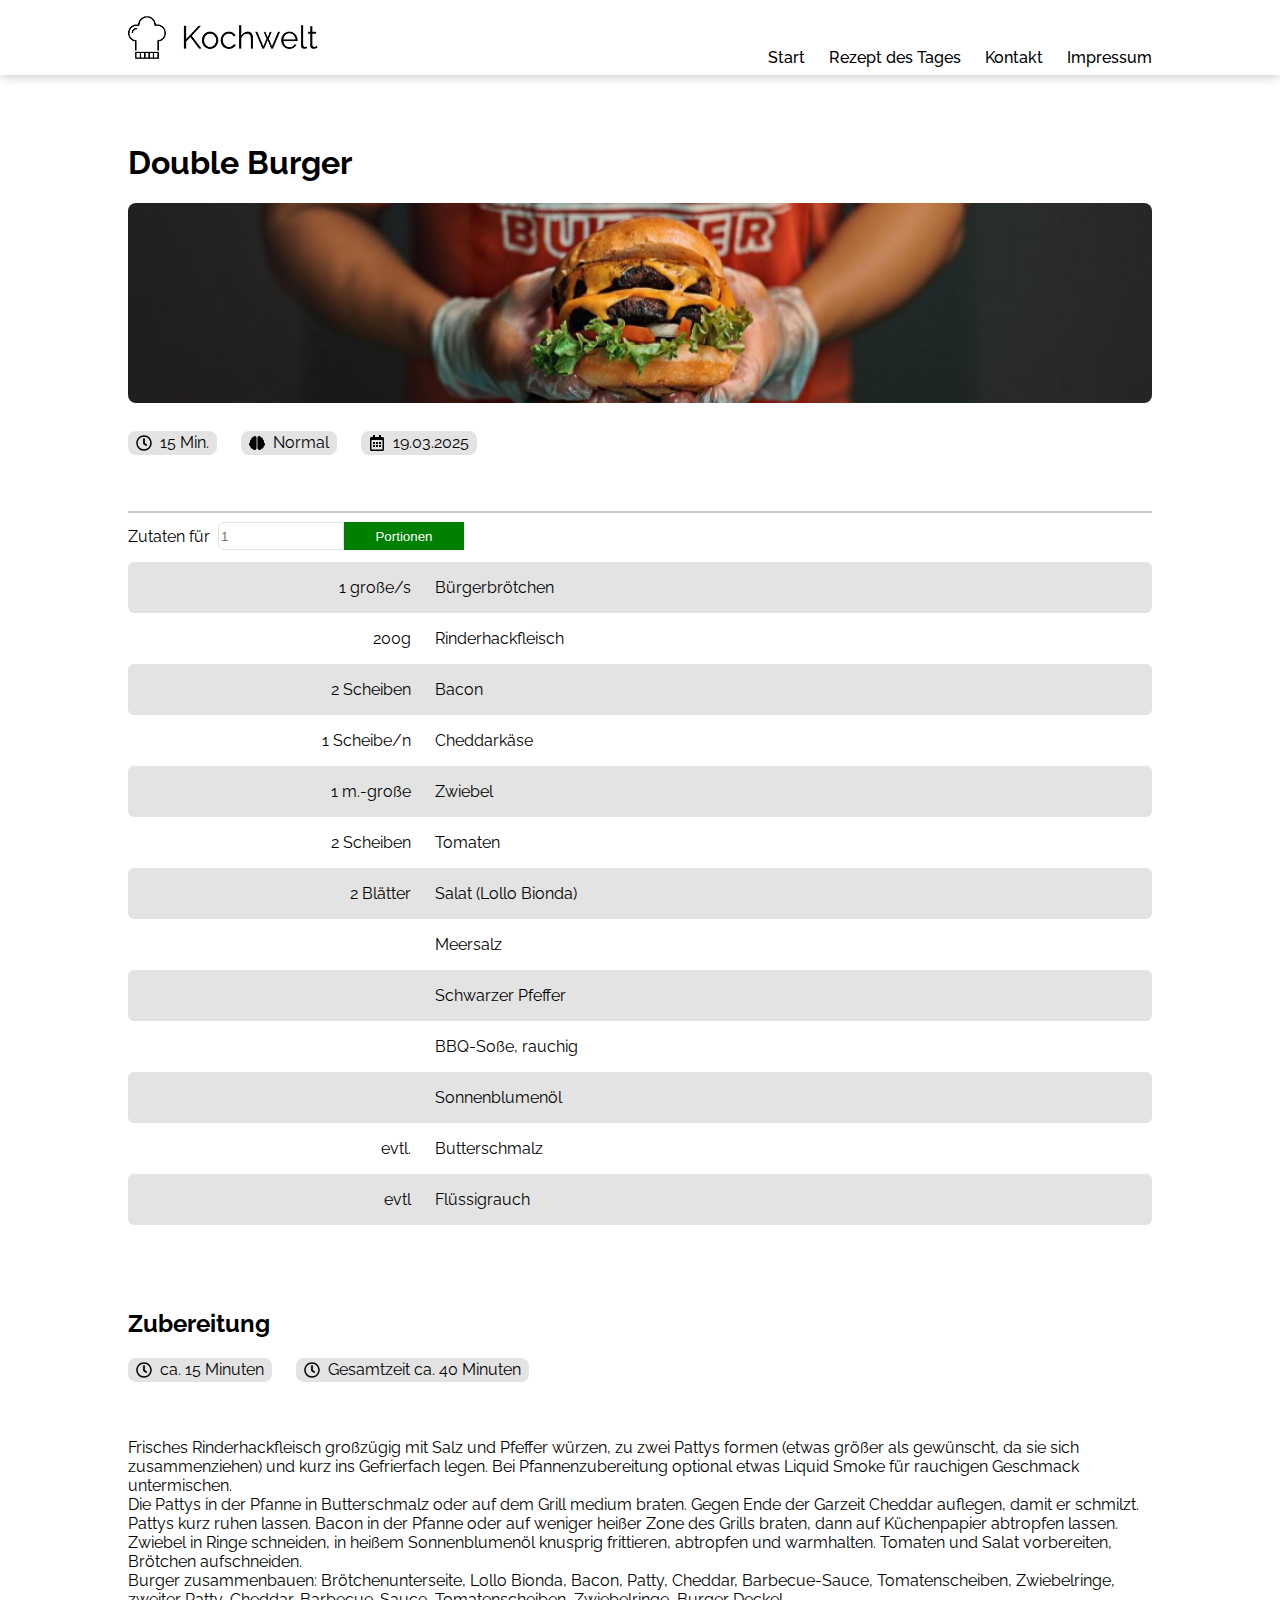
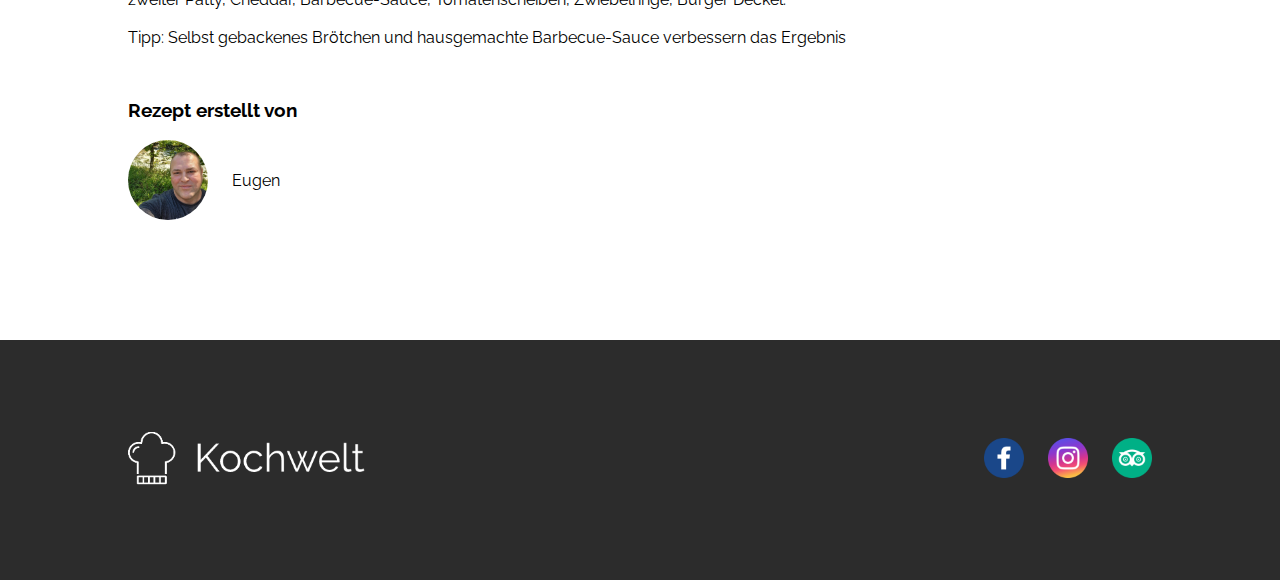
<file: html/rezeptseite_eugen.html>
<!DOCTYPE html>
<html lang="de">

<head>
    <meta charset="UTF-8">
    <meta name="viewport" content="width=device-width, initial-scale=1.0">
    <title>Rezept Seite Eugen</title>
    <link rel="icon" type="image/png" href="../img/logo_small.png" />
    <link rel="stylesheet" href="../styles/style_eugen.css" />
    <link rel="stylesheet" href="../styles/fonts.css" />
    <link rel="stylesheet" href="../styles/style_footer.css" />
    <link rel="stylesheet" href="../styles/style_header.css" />
    <link rel="stylesheet" href="../header_script.js" />
    <script src="../header_script.js"></script>
</head>

<body>
    <div class="content">

        <div id="header"></div>

        <script>
            // header laden und einfügen
            fetch('./header.html')
                .then(response => response.text())
                .then(data => {
                    document.getElementById('header').innerHTML = data;
                });
        </script>

        <section class="second_section">
            <div class="container">
                <h1>Double Burger</h1>
                <img class="burger_img" src="../img/burger.png" alt="Doppelter Burger">
                <div class="info">
                    <div class="grey_iconbox">
                        <img class="icon" src="../img/icons/clock-regular.svg" alt="Uhr Icon">
                        <p>15 Min.</p>
                    </div>
                    <div class="grey_iconbox">
                        <img class="icon" src="../img/icons/brain-solid.svg" alt="Gehirn Icon">
                        <p>Normal</p>
                    </div>
                    <div class="grey_iconbox">
                        <img class="icon" src="../img/icons/calendar-alt-regular.svg" alt="Kalender Icon">
                        <p>19.03.2025</p>
                    </div>
                </div>
            </div>
        </section>
        <section class="third_section">
            <div class="container_ingredients">
                <div class="calculator">
                    <p>Zutaten für</p>
                    <div class="inputandbutton">
                        <input class="input" type="number" min="0" max="20" placeholder="1">
                        <button class="button">Portionen</button>
                    </div>
                </div>
                <div class="p_grey">
                    <div>1 große/s</div>
                    <p>Bürgerbrötchen</p>
                </div>
                <div class="p_white">
                    <div>200g</div>
                    <p>Rinderhackfleisch</p>
                </div>
                <div class="p_grey">
                    <div>2 Scheiben</div>
                    <p>Bacon</p>
                </div>
                <div class="p_white">
                    <div>1 Scheibe/n</div>
                    <p>Cheddarkäse</p>
                </div>
                <div class="p_grey">
                    <div>1 m.-große</div>
                    <p>Zwiebel</p>
                </div>
                <div class="p_white">
                    <div>2 Scheiben</div>
                    <p>Tomaten</p>
                </div>
                <div class="p_grey">
                    <div>2 Blätter</div>
                    <p>Salat (Lollo Bionda)</p>
                </div>
                <div class="p_white">
                    <div></div>
                    <p>Meersalz</p>
                </div>
                <div class="p_grey">
                    <div></div>
                    <p>Schwarzer Pfeffer</p>
                </div>
                <div class="p_white">
                    <div></div>
                    <p>BBQ-Soße, rauchig</p>
                </div>
                <div class="p_grey">
                    <div></div>
                    <p>Sonnenblumenöl</p>
                </div>
                <div class="p_white">
                    <div>evtl.</div>
                    <p>Butterschmalz</p>
                </div>
                <div class="p_grey">
                    <div>evtl</div>
                    <p>Flüssigrauch</p>
                </div>
            </div>
        </section>
        <section class="fourth_section">
            <div class="preparation">
                <h2>Zubereitung</h2>
                <div class="info">
                    <div class="grey_iconbox">
                        <img class="icon" src="../img/icons/clock-regular.svg" alt="Uhr Icon">
                        <p>ca. 15 Minuten</p>
                    </div>
                    <div class="grey_iconbox">
                        <img class="icon" src="../img/icons/clock-regular.svg" alt="Uhr Icon">
                        <p>Gesamtzeit ca. 40 Minuten</p>
                    </div>
                </div>
                <span>Frisches Rinderhackfleisch großzügig mit Salz und Pfeffer würzen, zu zwei Pattys formen (etwas
                    größer
                    als gewünscht, da sie sich zusammenziehen) und kurz ins Gefrierfach legen. Bei Pfannenzubereitung
                    optional etwas Liquid Smoke für rauchigen Geschmack untermischen.
                    <br>
                    Die Pattys in der Pfanne in Butterschmalz oder auf dem Grill medium braten. Gegen Ende der Garzeit
                    Cheddar auflegen, damit er schmilzt. Pattys kurz ruhen lassen. Bacon in der Pfanne oder auf weniger
                    heißer Zone des Grills braten, dann auf Küchenpapier abtropfen lassen.
                    <br>
                    Zwiebel in Ringe schneiden, in heißem Sonnenblumenöl knusprig frittieren, abtropfen und warmhalten.
                    Tomaten und Salat vorbereiten, Brötchen aufschneiden.
                    <br>
                    Burger zusammenbauen: Brötchenunterseite, Lollo Bionda, Bacon, Patty, Cheddar, Barbecue-Sauce,
                    Tomatenscheiben, Zwiebelringe, zweiter Patty, Cheddar, Barbecue-Sauce, Tomatenscheiben,
                    Zwiebelringe,
                    Burger Deckel.
                    <br><br>
                    Tipp: Selbst gebackenes Brötchen und hausgemachte Barbecue-Sauce verbessern das Ergebnis
                </span>
                <h3>Rezept erstellt von</h3>
                <div class="profil_container">
                    <img class="profil_img" src="../img/eugen.jpg" alt="Bild von Eugen">
                    <p>Eugen</p>
                </div>
            </div>
        </section>
        <div id="footer"></div>

        <script>
            // Footer laden und einfügen
            fetch('./footer.html')
                .then(response => response.text())
                .then(data => {
                    document.getElementById('footer').innerHTML = data;
                });
        </script>
    </div>
    </div>
</body>

</html>
</file>
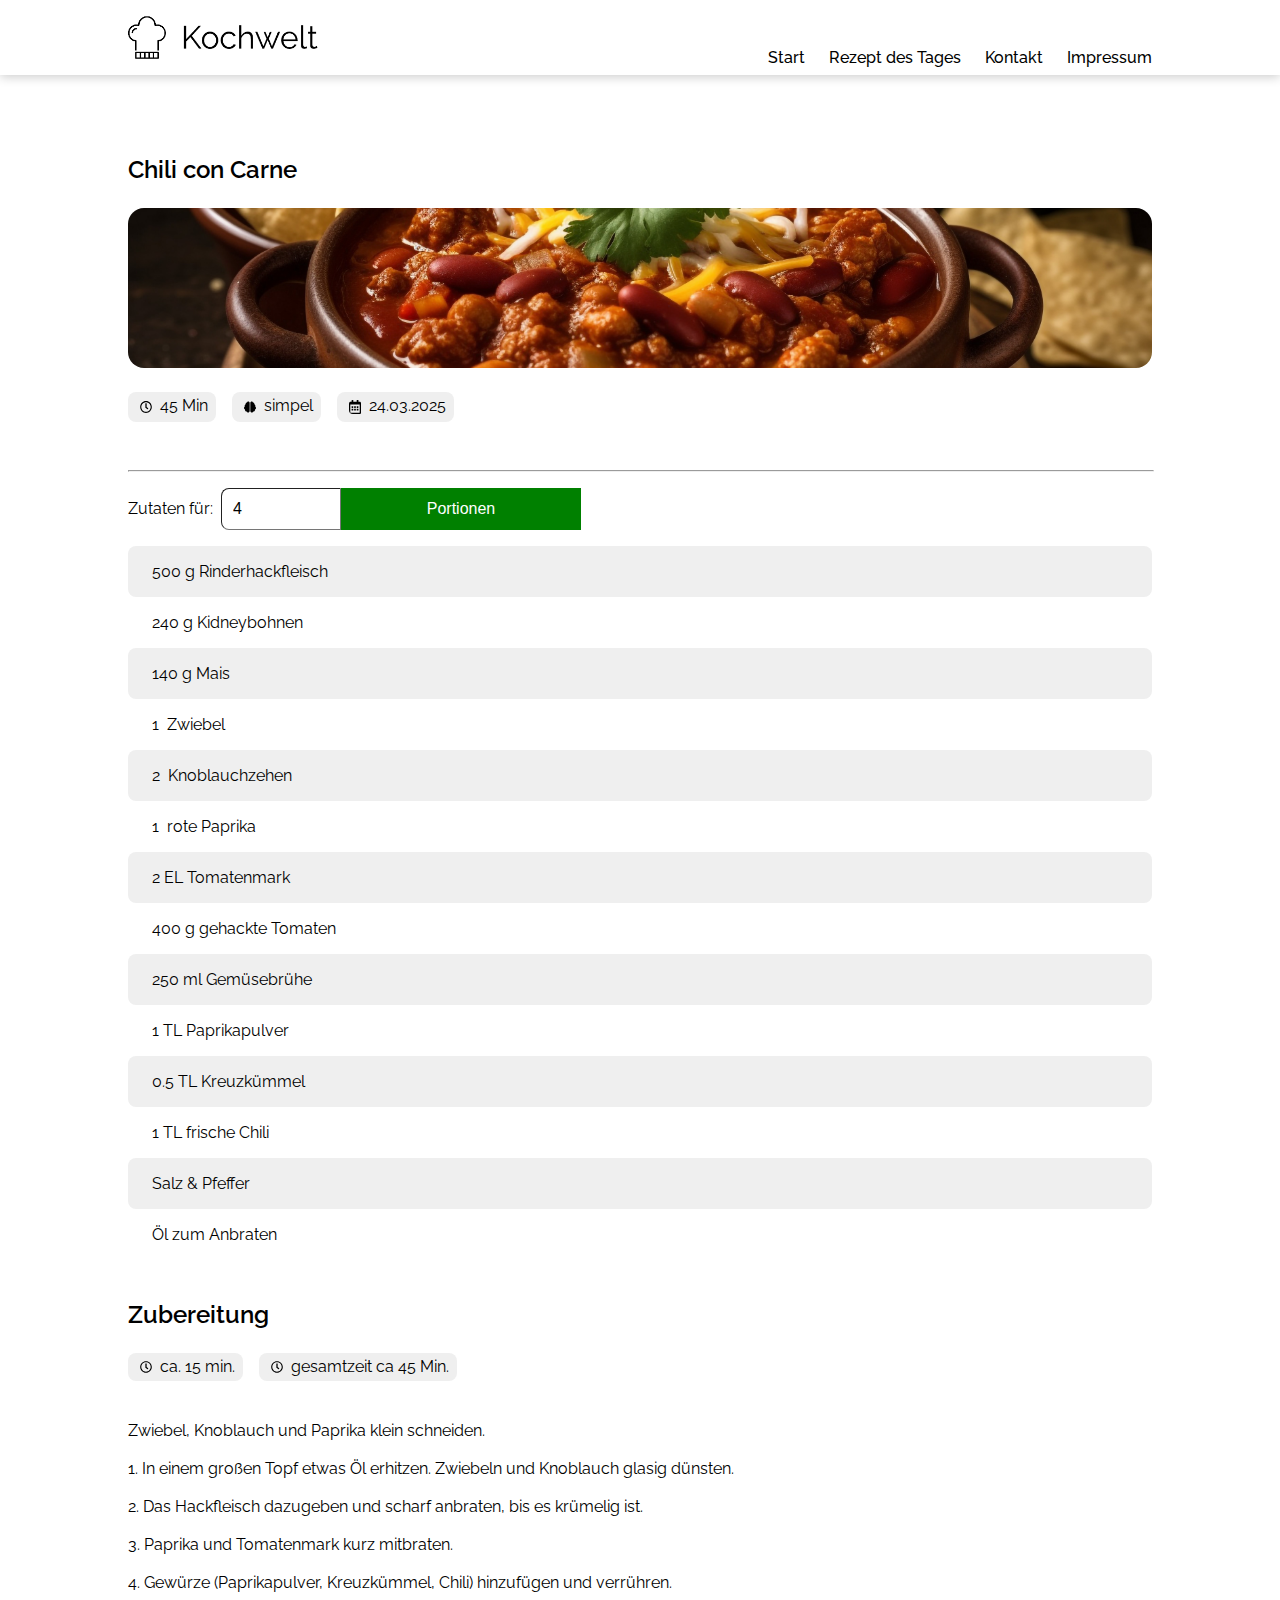
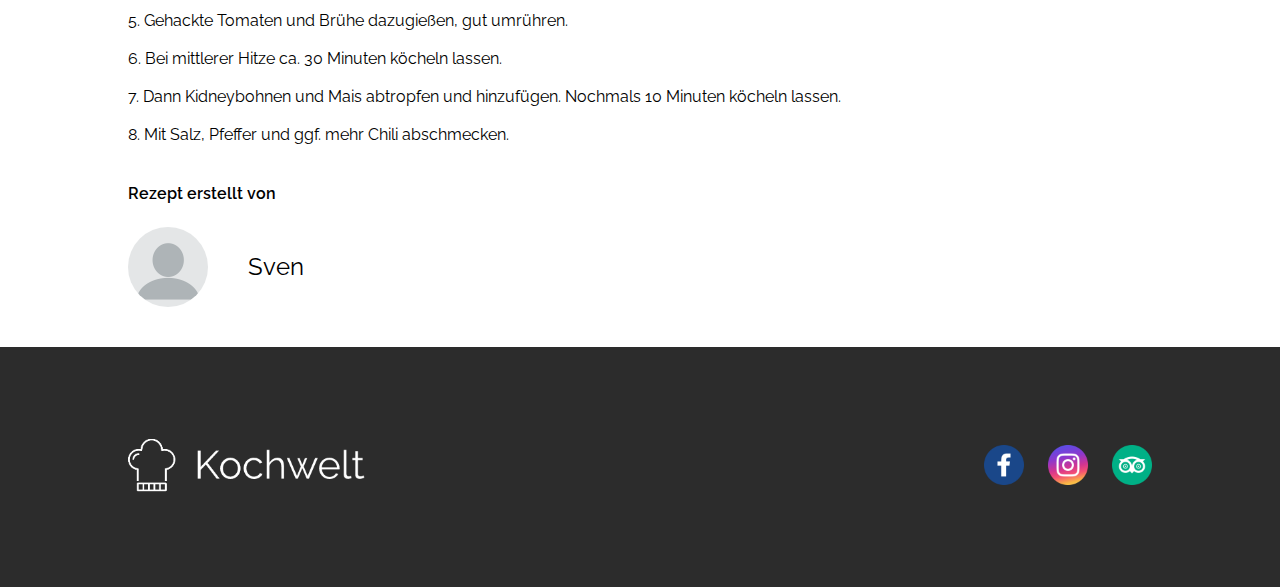
<file: html/rezeptseite_sven.html>
<!DOCTYPE html>
<html lang="de">

<head>
    <meta charset="UTF-8">
    <meta name="viewport" content="width=device-width, initial-scale=1.0">
    <title>Rezept Seite Sven</title>
    <link rel="icon" type="image/png" href="./img/logo_small.png" />
    <link rel="stylesheet" href="../styles/style_header.css" />
    <link rel="stylesheet" href="../styles/fonts.css" />
    <link rel="stylesheet" href="../styles/style_sven.css" />
    
    <link rel="stylesheet" href="../styles/style_footer.css" />
    <script src="../header_script.js"></script>
    
</head>

<body class="content">
    <div id="header"></div>

    <script>
        // header laden und einfügen
        fetch('./header.html')
          .then(response => response.text())
          .then(data => {
            document.getElementById('header').innerHTML = data;
          });
      </script>

    <section>
        <div class="my_recipe">
            <h1 id="test">Chili con Carne</h1>
            <img class=" my_recipe_atf_img img_round_border" src="../img\chilli_sven.jpg" alt="Ein Bild vom Grichischem Salat">
            <div class="my_recipe_tag">
                <div><img src="../img/icons/clock-regular.svg" alt=""> 45 Min</div>

                <div><img src="../img/icons/brain-solid.svg" alt=""> simpel</div>

                <div><img src="../img/icons/calendar-alt-regular.svg" alt=""> 24.03.2025</div>
            </div>

            <hr>

            <div class="tabel_top">
                <div>Zutaten für:</div>
                <input onchange="claculate_ingredient()" type="number" id="Portion_number" min="1" max="30" value="4">
                <button onclick="claculate_ingredient()" class="button">Portionen</button>


            </div>
            <div id="ingredients_id" class="ingredients">  <!--immer den ganzen div benutzen für eine zutat ausser es ist keine mänge angegeben dann nur ein p element -->
                <div>
                    <p id="ingredient_1">500</p>
                    <p>
                        g
                    </p>
                    <p>Rinderhackfleisch</p>
                </div>
                <div>
                    <p id="ingredient_2">240</p>
                    <p>
                        g
                    </p>
                    <p>Kidneybohnen </p>
                </div>
                <div>
                    <p id="ingredient_3">140</p>
                    <p>
                        g
                    </p>
                    <p>Mais </p>
                </div>
                <div>
                    <p id="ingredient_4">1</p>
                    <p>
                        
                    </p>
                    <p>Zwiebel</p>
                </div>
                <div>
                    <p id="ingredient_5">2 </p>
                    <p>
                        
                    </p>
                    <p>Knoblauchzehen</p>
                </div>
                <div>
                    <p id="ingredient_6">1 </p>
                    <p>
                        
                    </p>

                    <p>rote Paprika</p>
                </div>
                <div>
                    <p id="ingredient_7">2 </p>
                    <p>
                        EL
                    </p>

                    <p>Tomatenmark</p>
                </div>
                <div>
                    <p id="ingredient_8">400</p>
                    <p>
                        g
                    </p>

                    <p>gehackte Tomaten</p>
                </div>
                <div>
                    <p id="ingredient_9">250 </p>
                    <p>
                        ml
                    </p>

                    <p>Gemüsebrühe</p>
                </div>
                <div>
                    <p id="ingredient_10">1</p>
                    <p>
                        TL
                    </p>

                    <p>Paprikapulver </p>
                </div>
                <div>
                    <p id="ingredient_11">0.5</p>
                    <p>
                        TL
                    </p>

                    <p>Kreuzkümmel</p>
                </div>
                <div>
                    <p id="ingredient_12">1</p>
                    <p>
                        TL
                    </p>

                    <p>frische Chili</p>
                </div>
                <div>
                    <p>Salz & Pfeffer</p>
                </div>
                <div>
                    <p>Öl zum Anbraten</p>
                </div>

            </div>
            <div class="preparation">
                <h2>Zubereitung</h2>
                <div class="my_recipe_tag">
                    <div>
                        <img src="../img/icons/clock-regular.svg" alt="">
                        ca. 15 min.
                    </div>

                    <div>
                        <img src="../img/icons/clock-regular.svg" alt="">
                        gesamtzeit ca 45 Min.
                    </div>
                </div>
                <div class="preparation_text">Zwiebel, Knoblauch und Paprika klein schneiden.  <br><br>

                    1. In einem großen Topf etwas Öl erhitzen. Zwiebeln und Knoblauch glasig dünsten.<br><br>
                    
                    2. Das Hackfleisch dazugeben und scharf anbraten, bis es krümelig ist.<br><br>
                    
                    3. Paprika und Tomatenmark kurz mitbraten.<br><br>
                    
                    4. Gewürze (Paprikapulver, Kreuzkümmel, Chili) hinzufügen und verrühren.<br><br>
                    
                    5. Gehackte Tomaten und Brühe dazugießen, gut umrühren.<br><br>
                    
                    6. Bei mittlerer Hitze ca. 30 Minuten köcheln lassen.<br><br>
                    
                    7. Dann Kidneybohnen und Mais abtropfen und hinzufügen. Nochmals 10 Minuten köcheln lassen.<br><br>
                    
                    8. Mit Salz, Pfeffer und ggf. mehr Chili abschmecken. </div>


                <div class="creator">Rezept erstellt von </div>
                <div class="recipe_signature">
                    <img src="../img/profile.png" alt="">
                    <div>Sven</div>
                </div>
            </div>
        </div>



    </section>

    <div id="footer"></div>

    <script>
        // Footer laden und einfügen
        fetch('./footer.html')
          .then(response => response.text())
          .then(data => {
            document.getElementById('footer').innerHTML = data;
          });
      </script>




</body>
<script src="../calculator.js"></script>

</html>
</file>
<file: styles/style_eugen.css>
html {
    scroll-behavior: smooth;
    font-family: raleway;
    font-size: 16px;
    font-weight: 400;
}

body {
    margin: 0;
    padding: 0;
}

.second_section {
    display: flex;
    justify-content: center;
}

.container {
    width: 80%;
    margin-top: 48px;
    box-shadow: 0 2px 0 0 rgb(0, 0, 0, 0.2);
}

.info {
    display: flex;
    flex-direction: row;
    gap: 24px;
    margin-bottom: 56px;
}

.burger_img {
    height: 200px;
    width: 100%;
    border-radius: 8px;
    object-fit: cover;
    margin-bottom: 24px;
}

.grey_iconbox {
    display: flex;
    align-items: center;
    justify-content: space-between;
    width: auto;
    height: 24px;
    padding-left: 8px;
    padding-right: 8px;
    background-color: #E3E3E3;
    border-radius: 8px;
    gap: 8px;
}

.icon {
    width: 16px;
    height: 16px;
}

.third_section {
    display: flex;
    justify-content: center;
    margin-bottom: 64px;
}

.container_ingredients {
    width: 80%;
}

.calculator {
    display: flex;
    align-items: center;
}

.calculator p {
    padding-right: 8px;
}

.inputandbutton {
    display: flex;
}

.input {
    height: 24px;
    width: 120px;
    border-width: 1px;
    border: 1px solid #E3E3E3;
    border-top-left-radius: 6px;
    border-bottom-left-radius: 6px;
    border-top-right-radius: 0;
    border-bottom-right-radius: 0;
}

.button {
    height: 28px;
    width: 120px;
    background-color: green;
    color: white;
    border-width: 0px;
    cursor: pointer;
}

.p_grey {
    text-align: center;
    justify-content: center;
    background-color: #E3E3E3;
    border-radius: 6px;
    display: grid;
    grid-template-columns: 30% 70%;
    width: 100%;
}

.p_grey p {
    text-align: start;
    justify-content: center;
}

.p_grey div {
    display: flex;
    align-items: center;
    text-align: start;
    justify-content: flex-end;
    padding-right: 24px;
}

.p_white {
    background-color: white;
    text-align: center;
    justify-content: center;
    border-radius: 6px;
    display: grid;
    grid-template-columns: 30% 70%;
    width: 100%;
}

.p_white p {
    text-align: start;
    justify-content: center;
}

.p_white div {
    display: flex;
    align-items: center;
    text-align: start;
    justify-content: flex-end;
    padding-right: 24px;
}

.fourth_section {
    display: flex;
    justify-content: center;
    margin-bottom: 120px;
}

.preparation {
    width: 80%;
}

.preparation h3 {
    padding-top: 34px;
}

.profil_img {
    width: 80px;
    border-radius: 50%;
}

.profil_container {
    display: flex;
    align-items: center;
    gap: 24px;
}

@media(max-width: 640px) {

    .container {
        display: flex;
        flex-direction: column;
        align-items: center;
    }

    .container_ingredients {
        display: flex;
        flex-direction: column;
        align-items: center;
    }

    .calculator {
        padding-top: 16px;
        margin-bottom: 16px;
    }

    .p_grey {
        grid-template-columns: 50% 50%;
    }

    .p_white {
        grid-template-columns: 50% 50%;
    }

    .preparation {
        display: flex;
        flex-direction: column;
        align-items: center;
    }

    .profil_container {
        flex-direction: column;
        gap: 0;
    }
}

@media(max-width: 540px) {

    .info {
        flex-direction: column;
        align-items: center;
    }
}

@media(max-width: 450px) {

    .calculator {
        flex-direction: column;
        align-items: center;
    }

    .calculator p {
        padding-right: 0;
    }

    .p_grey div {
        padding-right: 12px;
    }

    .p_white div {
        padding-right: 12px;
    }
}

@media(max-width: 370px) {

    .p_grey {
        grid-template-columns: 40% 60%;
    }
    .p_grey div {
        padding-right: 6px;
    }
    .p_white {
        grid-template-columns: 40% 60%;
    }
    .p_white div {
        padding-right: 6px;
    }
}
</file>
<file: styles/fonts.css>
/* raleway-100 - latin */
@font-face {
    font-display: swap;
    /* Check https://developer.mozilla.org/en-US/docs/Web/CSS/@font-face/font-display for other options. */
    font-family: 'Raleway';
    font-style: normal;
    font-weight: 100;
    src: url('./fonts/raleway-v34-latin-100.woff2') format('woff2');
    /* Chrome 36+, Opera 23+, Firefox 39+, Safari 12+, iOS 10+ */
}

/* raleway-200 - latin */
@font-face {
    font-display: swap;
    /* Check https://developer.mozilla.org/en-US/docs/Web/CSS/@font-face/font-display for other options. */
    font-family: 'Raleway';
    font-style: normal;
    font-weight: 200;
    src: url('./fonts/raleway-v34-latin-200.woff2') format('woff2');
    /* Chrome 36+, Opera 23+, Firefox 39+, Safari 12+, iOS 10+ */
}

/* raleway-300 - latin */
@font-face {
    font-display: swap;
    /* Check https://developer.mozilla.org/en-US/docs/Web/CSS/@font-face/font-display for other options. */
    font-family: 'Raleway';
    font-style: normal;
    font-weight: 300;
    src: url('./fonts/raleway-v34-latin-300.woff2') format('woff2');
    /* Chrome 36+, Opera 23+, Firefox 39+, Safari 12+, iOS 10+ */
}

/* raleway-regular - latin */
@font-face {
    font-display: swap;
    /* Check https://developer.mozilla.org/en-US/docs/Web/CSS/@font-face/font-display for other options. */
    font-family: 'Raleway';
    font-style: normal;
    font-weight: 400;
    src: url('./fonts/raleway-v34-latin-regular.woff2') format('woff2');
    /* Chrome 36+, Opera 23+, Firefox 39+, Safari 12+, iOS 10+ */
}

/* raleway-500 - latin */
@font-face {
    font-display: swap;
    /* Check https://developer.mozilla.org/en-US/docs/Web/CSS/@font-face/font-display for other options. */
    font-family: 'Raleway';
    font-style: normal;
    font-weight: 500;
    src: url('./fonts/raleway-v34-latin-500.woff2') format('woff2');
    /* Chrome 36+, Opera 23+, Firefox 39+, Safari 12+, iOS 10+ */
}

/* raleway-600 - latin */
@font-face {
    font-display: swap;
    /* Check https://developer.mozilla.org/en-US/docs/Web/CSS/@font-face/font-display for other options. */
    font-family: 'Raleway';
    font-style: normal;
    font-weight: 600;
    src: url('./fonts/raleway-v34-latin-600.woff2') format('woff2');
    /* Chrome 36+, Opera 23+, Firefox 39+, Safari 12+, iOS 10+ */
}

/* raleway-700 - latin */
@font-face {
    font-display: swap;
    /* Check https://developer.mozilla.org/en-US/docs/Web/CSS/@font-face/font-display for other options. */
    font-family: 'Raleway';
    font-style: normal;
    font-weight: 700;
    src: url('./fonts/raleway-v34-latin-700.woff2') format('woff2');
    /* Chrome 36+, Opera 23+, Firefox 39+, Safari 12+, iOS 10+ */
}

/* raleway-800 - latin */
@font-face {
    font-display: swap;
    /* Check https://developer.mozilla.org/en-US/docs/Web/CSS/@font-face/font-display for other options. */
    font-family: 'Raleway';
    font-style: normal;
    font-weight: 800;
    src: url('./fonts/raleway-v34-latin-800.woff2') format('woff2');
    /* Chrome 36+, Opera 23+, Firefox 39+, Safari 12+, iOS 10+ */
}

/* raleway-900 - latin */
@font-face {
    font-display: swap;
    /* Check https://developer.mozilla.org/en-US/docs/Web/CSS/@font-face/font-display for other options. */
    font-family: 'Raleway';
    font-style: normal;
    font-weight: 900;
    src: url('./fonts/raleway-v34-latin-900.woff2') format('woff2');
    /* Chrome 36+, Opera 23+, Firefox 39+, Safari 12+, iOS 10+ */
}
</file>
<file: styles/style_footer.css>
.footer_container {
  width: 80%;
  display: flex;
  justify-content: space-between;
  align-items: center;
}

.rth-img {
  height: 80px;
  filter: invert(1);
}

body {
  margin: 0px;
}

.kochwelt-img {}

.ser-img {
  width: 40px;
}

footer {
  display: flex;
  justify-content: center;
  background-color: #2c2c2c;
  height: 240px;
}

.social-media {
  display: flex;
  justify-content: center;
  align-items: center;
  gap: 24px;
  object-fit: cover;
}

@media (max-width: 620px) {

  .rth-img {
    display: none;
  }

  .kochwelt-img {
    content: url(../img/logo_small.png);
    filter: invert();
    width: 48px;
  }

}

@media (max-width: 400px){

  .social-media {
    gap: 12px;
  }
}
</file>
<file: styles/style_header.css>
html {
    scroll-behavior: smooth;
    font-family: raleway;
    font-size: 16px;
    font-weight: 400;
}

body {
    margin: 0;
    padding: 0;
}

.content {
    min-height: 100vh;

    position: relative;
    overflow-x: hidden;
}

.aot {
    display: flex;
    justify-content: center;
    height: 75px;
    box-shadow: 0 2px 10px 0 rgb(0, 0, 0, 0.2);
}

header {
    display: flex;
    justify-content: space-between;
    width: 80%;
    align-items: center;
}

header a {
    display: flex;
    align-items: center;
}

header button {
    display: none;
}

.logo {
    width: 214px;
    height: 64px;
    object-fit: cover;
}

.menu {
    display: flex;
    margin-top: 40px;
    gap: 24px;
}

.menu a {
    text-decoration: none;
    color: black;
    font-weight: 500;
}

.menu a:hover {
    color: green;
    text-decoration: underline;
    text-decoration-thickness: 4px;
    text-underline-offset: 8px;
}

.resp_menu_box {
    display: none;
}

@media(max-width: 820px) {

    header button {
        display: block;
        height: 28px;
        width: 120px;
        background-color: green;
        color: white;
        border-width: 0px;
        cursor: pointer;
    }

    .menu {
        display: none;
    }

    .resp_menu_box {
        background-color: #E3E3E3;
        display: flex;
        flex-direction: column;
        align-items: center;

        width: 180px;
        /* height: 117px; */

        position: absolute;
        top: 75px;
        right: 0;

        transition: all 250ms ease-in-out;
        padding-bottom: 8px;
    }

    


    .resp_menu_box button {
        width: 100%;
        margin-bottom: 8px;
    }

    .resp_menu_box a {
        font-family: raleway;
        font-size: 16px;
        font-weight: 500;
        text-decoration: none;
        color: black;
        padding-bottom: 4px;
    }

    .resp_menu_box a:hover {
        color: green;
        text-decoration: underline;
        text-decoration-thickness: 4px;
    }


    .resp_menu_closed {
        transform: translateX(100%);
    }
}

@media(max-width: 540px) {

    header .logo {
        content: url(../img/logo_small.png);
        max-width: 42px;
        max-height: 42px;
        object-fit: contain;
    }
}
</file>
<file: styles/style_sven.css>
/* test */

h1 {
    padding-top: 80px;
    padding-bottom: 24px;
    font-size: 24px;
    font-weight: 600;
    margin-block-start: 0;
    margin-block-end: 0;
}

h2 {
    font-size: 24px;
    font-weight: 600;
    margin-block-start: 0;
    margin-block-end: 0;
    margin-bottom: 24px;
}

.impressum {

    width: 80%;


    padding-bottom: 80px;
    padding-left: 10%;
    padding-right: 10%;
}


.recipe_of_the_day {
    display: flex;
    width: 80%;
    height: 30vh;
    padding-top: 80px;
    padding-bottom: 80px;
    padding-left: 10%;
    padding-right: 10%;
}

.img_round_border {
    border-radius: 16px;
}

.recipe_of_the_day_img img {
    height: 100%;
}

.recipe_of_the_day_text {
    display: flex;
    flex-direction: column;
    padding-left: 40px;
    justify-content: space-between;
    margin-top: 8px;
    margin-bottom: 16px;
}


.recipe_of_the_day_text_titel {
    font-size: 24px;
    font-weight: 600;
    padding-bottom: 8px;
}

.recipe_of_the_day_text_subtext {
    font-weight: 300;
}

.button {
    color: white;
    font-size: 16px;
    background-color: #008000;

    width: 240px;
    border: none;
    padding-block: 0;
    padding-inline: 0;
    padding: 12px;
}

button:hover {
    cursor: pointer;
}

.my_recipe {
    display: flex;
    flex-direction: column;
    align-items: flex-start;
    padding-left: 10%;
    padding-right: 10%;
}

.my_recipe_atf_img {
    height: 160px;
    width: 100%;
    object-fit: cover;
    margin-bottom: 24px;

}

.my_recipe_tag {
    display: flex;
    flex-direction: row;
    margin-bottom: 40px;

}



.my_recipe_tag * {
    display: flex;
    flex-direction: row;
    justify-content: center;
    background-color: #EFEFEF;
    border-radius: 8px;
    padding: 4px;


}

.my_recipe_tag div {
    margin-right: 16px;
    padding-left: 8px;
    padding-right: 8px;

}

.my_recipe_tag img {
    width: 12px;
    padding-right: 8px;


}

hr {
    width: 100%;
    border-color: #EFEFEF;
    color: #EFEFEF;

}

.tabel_top {
    margin-top: 8px;
    display: flex;
    flex-direction: row;
    align-items: center;
}

.tabel_top input {
    font-size: 16px;
    width: 120px;
    padding: 11px;
    border-radius: 8px;
    border-width: 1px;
    border-style: inset;
    border-color: light-dark(rgb(118, 118, 118), rgb(133, 133, 133));
    border-image: initial;
    box-sizing: border-box;
    border-top-right-radius: 0;
    border-bottom-right-radius: 0;
}

.tabel_top div {
    margin-right: 8px;
}


.ingredients {
    width: 100%;
    margin-top: 16px;
    margin-bottom: 40px;
}

.ingredients div {
    display: flex;
    background-color: #EFEFEF;
    width: 100%;
    border-radius: 8px;
    line-break: anywhere;
}

.ingredients div:nth-child(even) {
    background-color: white;
}

.ingredients p {
    display: flex;
    flex-direction: row;
    padding-right: 4px;
}

.ingredients var {
    display: flex;
    flex-direction: row;
    padding-right: 4px;
}

.ingredients p:nth-child(odd) {
    padding-left: 24px;
}

.ingredients p:nth-child(3n) {
    padding-left: 0px;
}

.preparation_text {
    margin-bottom: 40px;
}

.creator {
    font-size: 16px;
    font-weight: 600;
    margin-block-start: 0;
    margin-block-end: 0;
    margin-bottom: 24px;

}

.recipe_signature {
    display: flex;
    flex-direction: row;
    align-items: center;
    margin-bottom: 40px;
    font-size: 24px;
    margin-block-start: 0;
    margin-block-end: 0;
    margin-bottom: 40px;
}

.recipe_signature img {
    width: 80px;
    border-radius: 40px;
    margin-right: 40px;

}


@media (max-width: 900px) {


    .recipe_of_the_day {
        display: flex;
        flex-direction: column;
        

    }

    .recipe_of_the_day_text {
        text-align: center;

        align-items: center;
        padding-left: 0px;
    }

    .recipe_of_the_day_text_titel {
        padding-top: 8px;
    }

    .recipe_of_the_day_text_subtext {
        padding-top: 8px;
        padding-bottom: 16px;
    }
}

@media (max-width: 550px) {

    .tabel_top {
        flex-direction: column;
        align-items: center;
        justify-content: center;
        width: 100%;
    }

    .tabel_top button {
        margin-left: 0;
    }

    .tabel_top * {
        margin: 0;
        margin-bottom: 16px;
    }

    .tabel_top input {
        width: 240px;
        border-top-right-radius: 8px;
        border-bottom-right-radius: 8px;
    }

    .my_recipe_tag {
        flex-direction: column;
        justify-content: center;
        align-items: center;
        width: 100%;

    }

    .my_recipe_tag div {
        margin-bottom: 16px;
    }

    .my_recipe_tag div:last-child {
        margin-bottom: 0;
    }

    #test {
        text-align: center;
        width: 100%;
    }

    h2 {
        text-align: center;
    }




}
</file>
